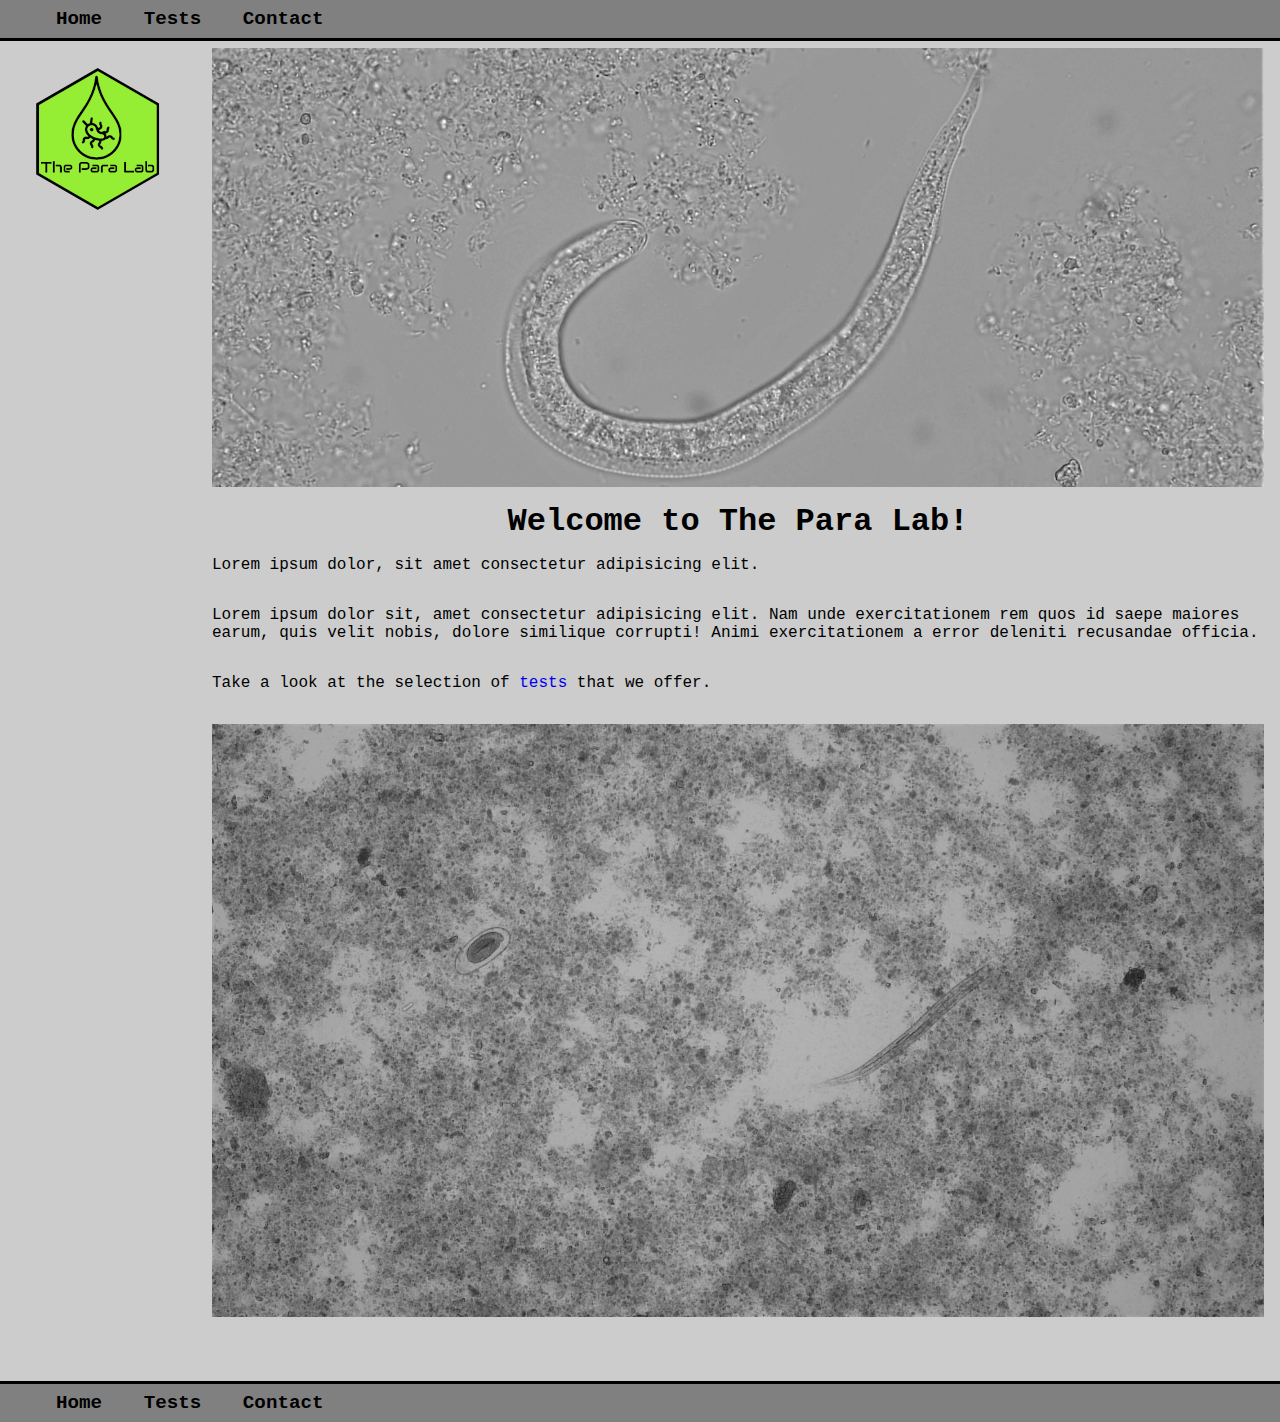
<file: index.html>
<!DOCTYPE html>
<html lang="en">
<head>
    <meta charset="UTF-8">
    <meta name="viewport" content="width=device-width, initial-scale=1.0">
    <title>The Para Lab | Home </title>
    <link rel="stylesheet" href="parastyle.css"type=text/css>

</head>
<body>
    <header>
        <nav>
            <ul>
                <li><a class="active" href="index.html">Home</a></li>
                <li><a href="tests.html">Tests</a></li>
                <li><a href="contact.html">Contact</a></li>
            </ul>
        </nav>       
    </header>
    
    <main>
        <aside>
            <img src="images/logo.png" alt="The Para Lab">
        </aside>
       
        <article>
            <img src="images/nematode.jpg" class= "banner" alt="parasites">
            <h1> Welcome to The Para Lab!</h1>
            <p> Lorem ipsum dolor, sit amet consectetur adipisicing elit.</p>
            <p>Lorem ipsum dolor sit, amet consectetur adipisicing elit. Nam unde exercitationem rem quos id saepe maiores earum, 
                quis velit nobis, dolore similique corrupti! Animi exercitationem a error deleniti recusandae officia.</p>
            <p>Take a look at the selection of <a href="tests.html">tests</a> that we offer.</p>
            <img src="images/nematodeL1andcysts.jpg" class= "banner" alt="parasite eggs">
        </article>
    </main>

</body>
<footer>
    <nav>
        <ul>
            <li><a class="active" href="index.html">Home</a></li>
            <li><a href="tests.html">Tests</a></li>
            <li><a href="contact.html">Contact</a></li>
        </ul>
    </nav>
</footer>
</html>
</file>
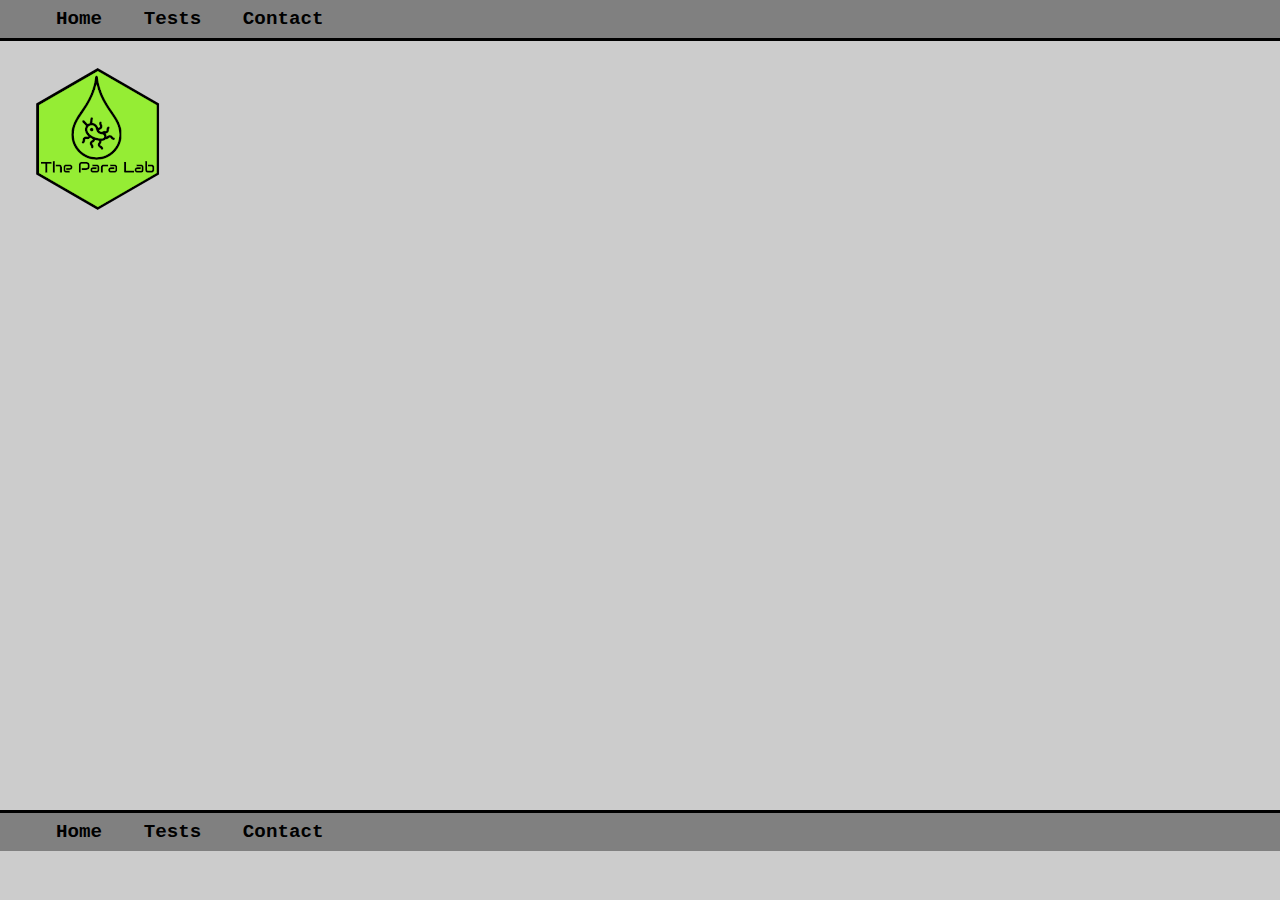
<file: contact.html>
<!DOCTYPE html>
<html lang="en">
<head>
    <meta charset="UTF-8">
    <meta name="viewport" content="width=device-width, initial-scale=1.0">
    <title>The Para Lab | Contact</title>
    <link rel="stylesheet" href="parastyle.css"type=text/css>
</head>
<body>
    <header>
        <nav>
            <ul>
                <li><a href="index.html">Home</a></li>
                <li><a href="tests.html">Tests</a></li>
                <li><a class= "active" href="contact.html">Contact</a></li>
            </ul>
        </nav>       
    </header>
    
    <main>
        <aside>
            <img src="images/logo.png" alt="The Para Lab">
        </aside>
       
        <article>
 
        </article>
    </main>

</body>
<footer>
    <nav>
        <ul>
            <li><a href="index.html">Home</a></li>
            <li><a href="tests.html">Tests</a></li>
            <li><a class="active" href="contact.html">Contact</a></li>
        </ul>
    </nav>
</footer>
</html>
</file>
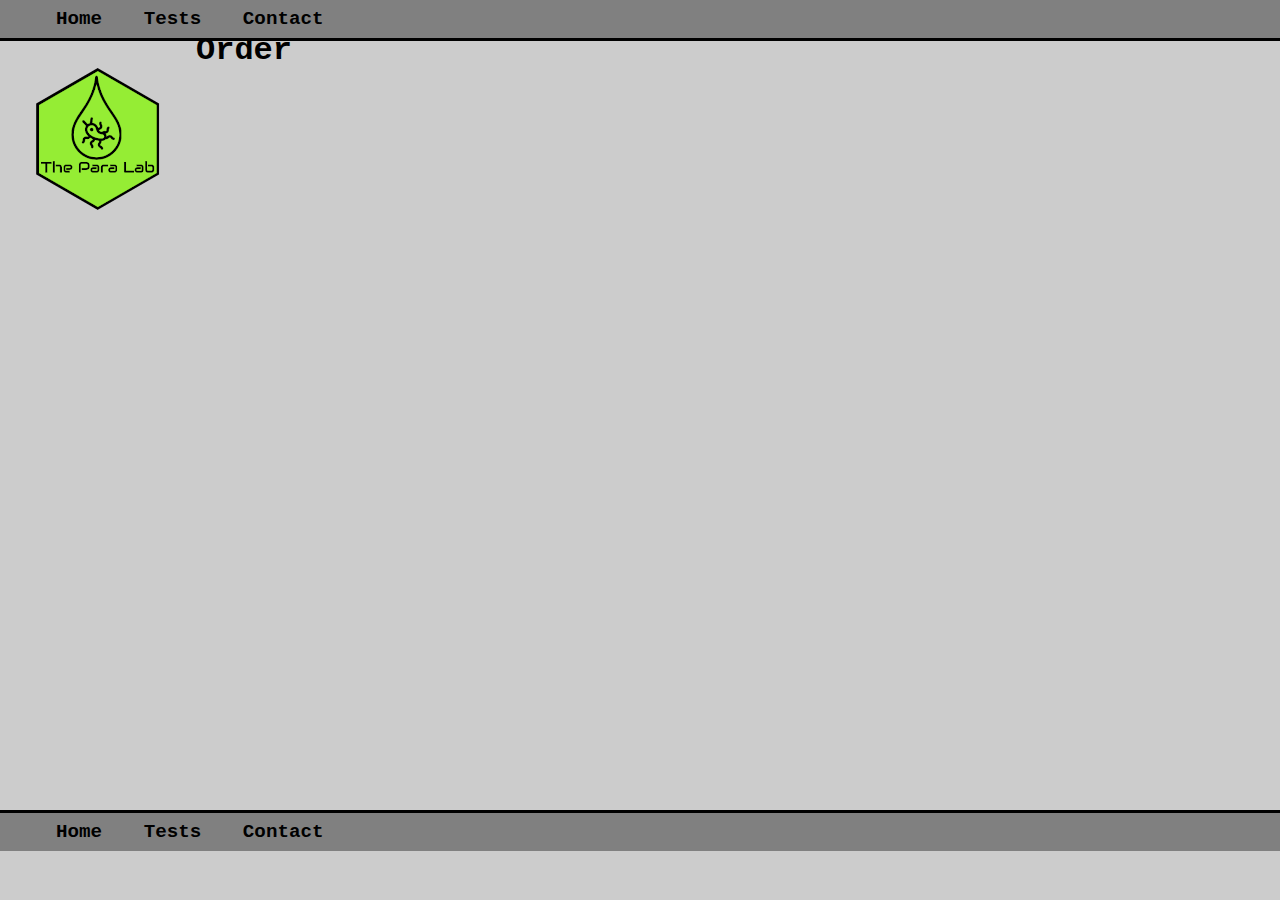
<file: order.html>
<!DOCTYPE html>
<html lang="en">
<head>
    <meta charset="UTF-8">
    <meta name="viewport" content="width=device-width, initial-scale=1.0">
    <title>The Para Lab | Order</title>
    <link rel="stylesheet" href="parastyle.css"type=text/css>
</head>
<body>
    <header>
        <nav>
            <ul>
                <li><a href="index.html">Home</a></li>
                <li><a class="active" href="tests.html">Tests</a></li>
                <li><a href="contact.html">Contact</a></li>
            </ul>
        </nav>       
    </header>
    
    <main>
        <aside>
            <img src="images/logo.png" alt="The Para Lab">
        </aside>
       
        <article>
            <h1>Order</h1>
        </article>
    </main>
    <footer>
        <nav>
            <ul>
                <li><a href="index.html">Home</a></li>
                <li><a href="tests.html">Tests</a></li>
                <li><a href="contact.html">Contact</a></li>
            </ul>
        </nav>
    </footer>
</body>
</html>
</file>
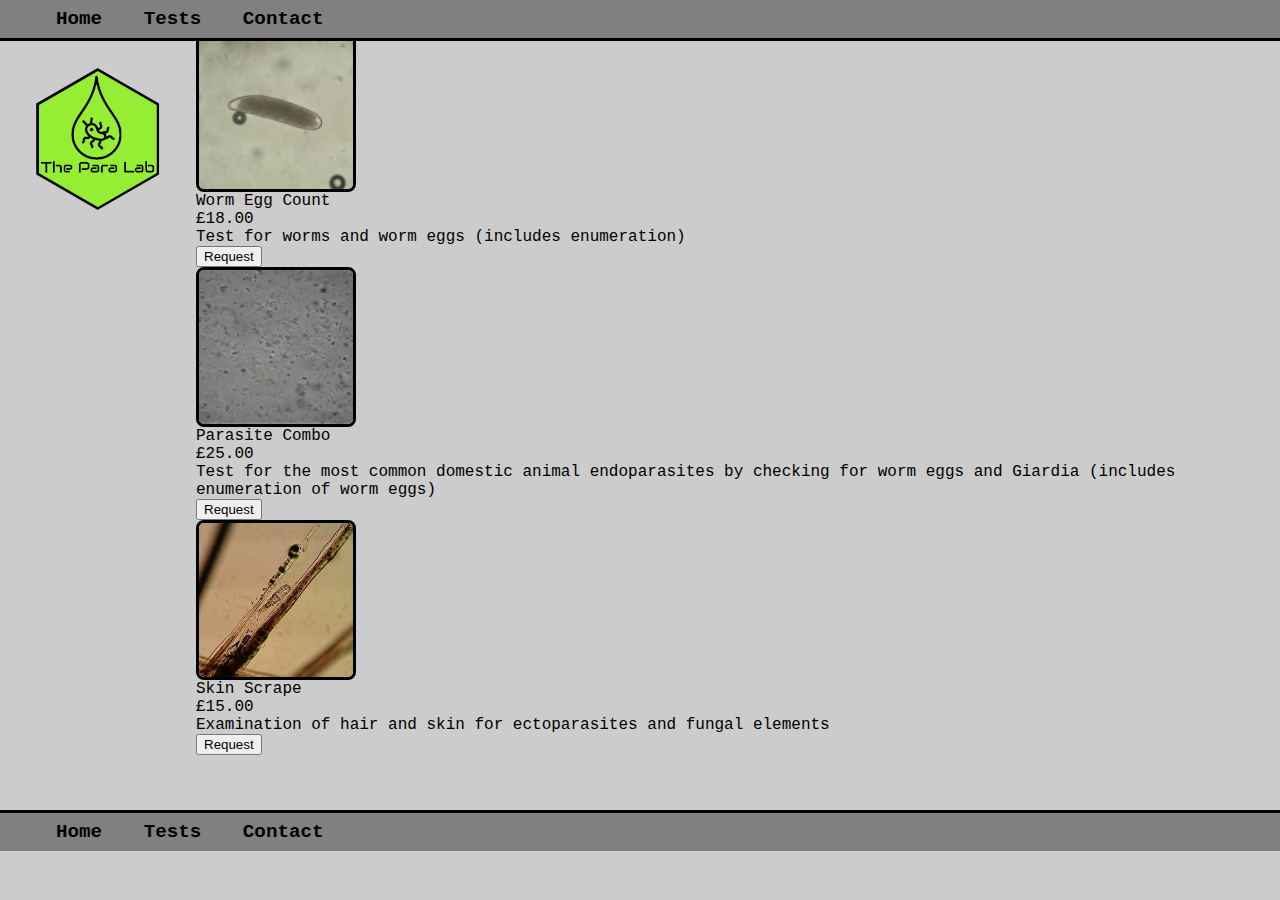
<file: Tests.html>
<!DOCTYPE html>
<html lang="en">
<head>
    <meta charset="UTF-8">
    <meta name="viewport" content="width=device-width, initial-scale=1.0">
    <title>The Para Lab | Tests</title>
    <link rel="stylesheet" href="parastyle.css"type=text/css>
</head>
<body>
    <header>
        <nav>
            <ul>
                <li><a href="index.html">Home</a></li>
                <li><a class="active" href="tests.html">Tests</a></li>
                <li><a href="contact.html">Contact</a></li>
            </ul>
        </nav>       
    </header>
    
    <main>
        <aside>
            <img src="images/logo.png" alt="The Para Lab">
        </aside>
       
        <article>
            <section class="columns-desktop">

                <div class="test">
                    <img src="images/pinworm.jpg" class="option" alt="worm egg">
                    <div class="columns">
                        <div class="title">Worm Egg Count</div>
                        <div class="price">£18.00</div>
                    <p class="desc"> Test for worms and worm eggs (includes enumeration)</p>    
                    <button data-order="WEC">Request</button>
                    </div>
                </div>

                <div class="test">
                    <img src="images/giardiatroph.png" class="option" alt="giardia">
                    <div class="columns">
                        <div class="title">Parasite Combo</div>
                        <div class="price">£25.00</div>
                        <p class="desc"> Test for the most common domestic animal endoparasites by checking for worm eggs and Giardia (includes enumeration of worm eggs)</p>    
                        <button data-order="WEC&GIAR">Request</button>
                    </div>
                </div>

                <div class="test">
                    <img src="images/demodex.jpg" class="option" alt="worm egg">
                    <div class="columns">
                        <div class="title">Skin Scrape</div>
                        <div class="price">£15.00</div>
                    <p class="desc"> Examination of hair and skin for ectoparasites and fungal elements</p>    
                    <button data-order="WEC">Request</button>
                </div>

            </section>
        </article>
    </main>

</body>
<footer>
    <nav>
        <ul>
            <li><a href="index.html">Home</a></li>
            <li><a class="active" href="tests.html">Tests</a></li>
            <li><a href="contact.html">Contact</a></li>
        </ul>
    </nav>
</footer>
</html>
</file>
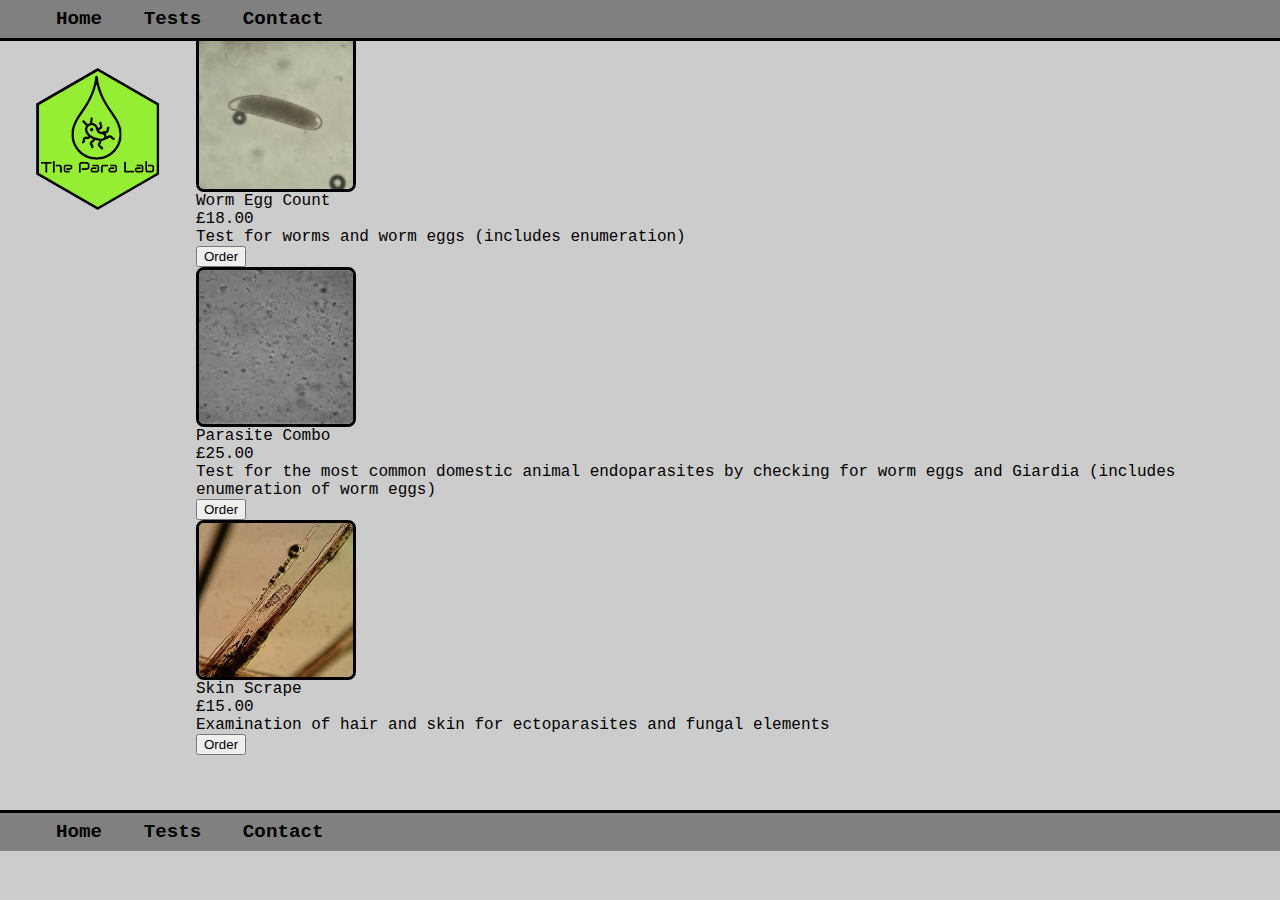
<file: tests.html>
<!DOCTYPE html>
<html lang="en">
<head>
    <meta charset="UTF-8">
    <meta name="viewport" content="width=device-width, initial-scale=1.0">
    <title>The Para Lab | Tests</title>
    <link rel="stylesheet" href="parastyle.css"type=text/css>
</head>
<body>
    <header>
        <nav>
            <ul>
                <li><a href="index.html">Home</a></li>
                <li><a class="active" href="tests.html">Tests</a></li>
                <li><a href="contact.html">Contact</a></li>
            </ul>
        </nav>       
    </header>
    
    <main>
        <aside>
            <img src="images/logo.png" alt="The Para Lab">
        </aside>
       
        <article>
            <section class="columns-desktop">

                <div class="test">
                    <img src="images/pinworm.jpg" class="option" alt="worm egg">
                    <div class="columns">
                        <div class="title">Worm Egg Count</div>
                        <div class="price">£18.00</div>
                    <p class="desc"> Test for worms and worm eggs (includes enumeration)</p>    
                    <button data-order="wec">Order</button>
                    </div>
                </div>

                <div class="test">
                    <img src="images/giardiatroph.png" class="option" alt="giardia">
                    <div class="columns">
                        <div class="title">Parasite Combo</div>
                        <div class="price">£25.00</div>
                        <p class="desc"> Test for the most common domestic animal endoparasites by checking for worm eggs and Giardia (includes enumeration of worm eggs)</p>    
                        <button data-order="wecgiar">Order</button>
                    </div>
                </div>

                <div class="test">
                    <img src="images/demodex.jpg" class="option" alt="worm egg">
                    <div class="columns">
                        <div class="title">Skin Scrape</div>
                        <div class="price">£15.00</div>
                    <p class="desc"> Examination of hair and skin for ectoparasites and fungal elements</p>    
                    <button data-order="skinscrape">Order</button>
                </div>

            </section>
        </article>
    </main>

</body>
<script type="text/javascript">
    window.addEventListener("DOMContentLoaded", function(e) {
        const orderButtons = document.querySelectorAll("button[data-order]");

        orderButtons.forEach(function(button) {
            button.addEventListener("click", function(e) {
                const button = e.currentTarget;
                const container = button.parentNode;

                const order = {
                    id: button.getAttribute("data-order"),
                    title: container.querySelector(".title").innerText,
                    price: container.querySelector(".price").innerText,
                    desc: container.querySelector(".desc").innerText
                };
                localStorage.setItem("order", JSON.stringify(order));

                const url = window.location.href.replace("tests.html", "order.html");
                window.location.href = url;
            });
        });
    });
</script>


<footer>
    <nav>
        <ul>
            <li><a href="index.html">Home</a></li>
            <li><a class="active" href="tests.html">Tests</a></li>
            <li><a href="contact.html">Contact</a></li>
        </ul>
    </nav>
</footer>
</html>
</file>
<file: parastyle.css>
/* #95ed34 green colour of logo
*/
*{
    margin: 0;
    box-sizing: border-box
}
html, body{
    height: 100%;
}
a:link{
    text-decoration: none;
}
body
{    
    background-color: #cccccc;
    font-family: 'Courier New', Courier, monospace;
    text-decoration: none;
    max-width: 100%;
}
p{
    padding: 1em;
    margin-left: auto;
    margin-right: auto;
}
.desc{
    margin: 0em;
    padding: 0em;
}

/*navigation*/
header, footer{
    display: block;
    left: 0;
    width: 100%;
    background-color: #808080;
    padding: 0.5em 0em;
}
header{
    top: 0;
    position: fixed;
    border-bottom: 0.2em solid #000000;
}
footer{
    bottom: 0;
    border-top: 0.2em solid #000000;
}
nav>ul>li{
    display: inline-block;
    padding: 0 1em;
    list-style: none;
}
nav a:link{
    color: #000000;
    font-weight: bold;
    font-size: larger;
}
nav a:visited{
    color: #404040;
}
nav a.active{
    color: #000000;;
}
nav a:hover{
    color: #95ed34;
}





main{
    display: block;
    padding-top: 2em;
    padding-bottom: 3em;
    min-height: 90%;
    max-width: 100%;
}
h1{
    text-align: center;
    font-weight: bold;
    font-size: 2em;
}
.test{
    padding: 0em;
}
.columns{
    padding: 2em, 0em;
}

/*pictures*/
.banner{
    display: block;
    margin-left: auto;
    margin-right: auto;
    max-width: 100%;
    height: auto;
    padding: 1em;
}
.option{
    display: block;
    border: solid 0.2em;
    border-radius: 0.5em;
    width: 10em ;
}
aside{
    padding: 1em;
    text-align: center;
}



/*not mobile*/
@media only screen and (min-width:768px){
    main{
        display: flex;
    }
    aside{
        margin: 1em;
    }
}
</file>
